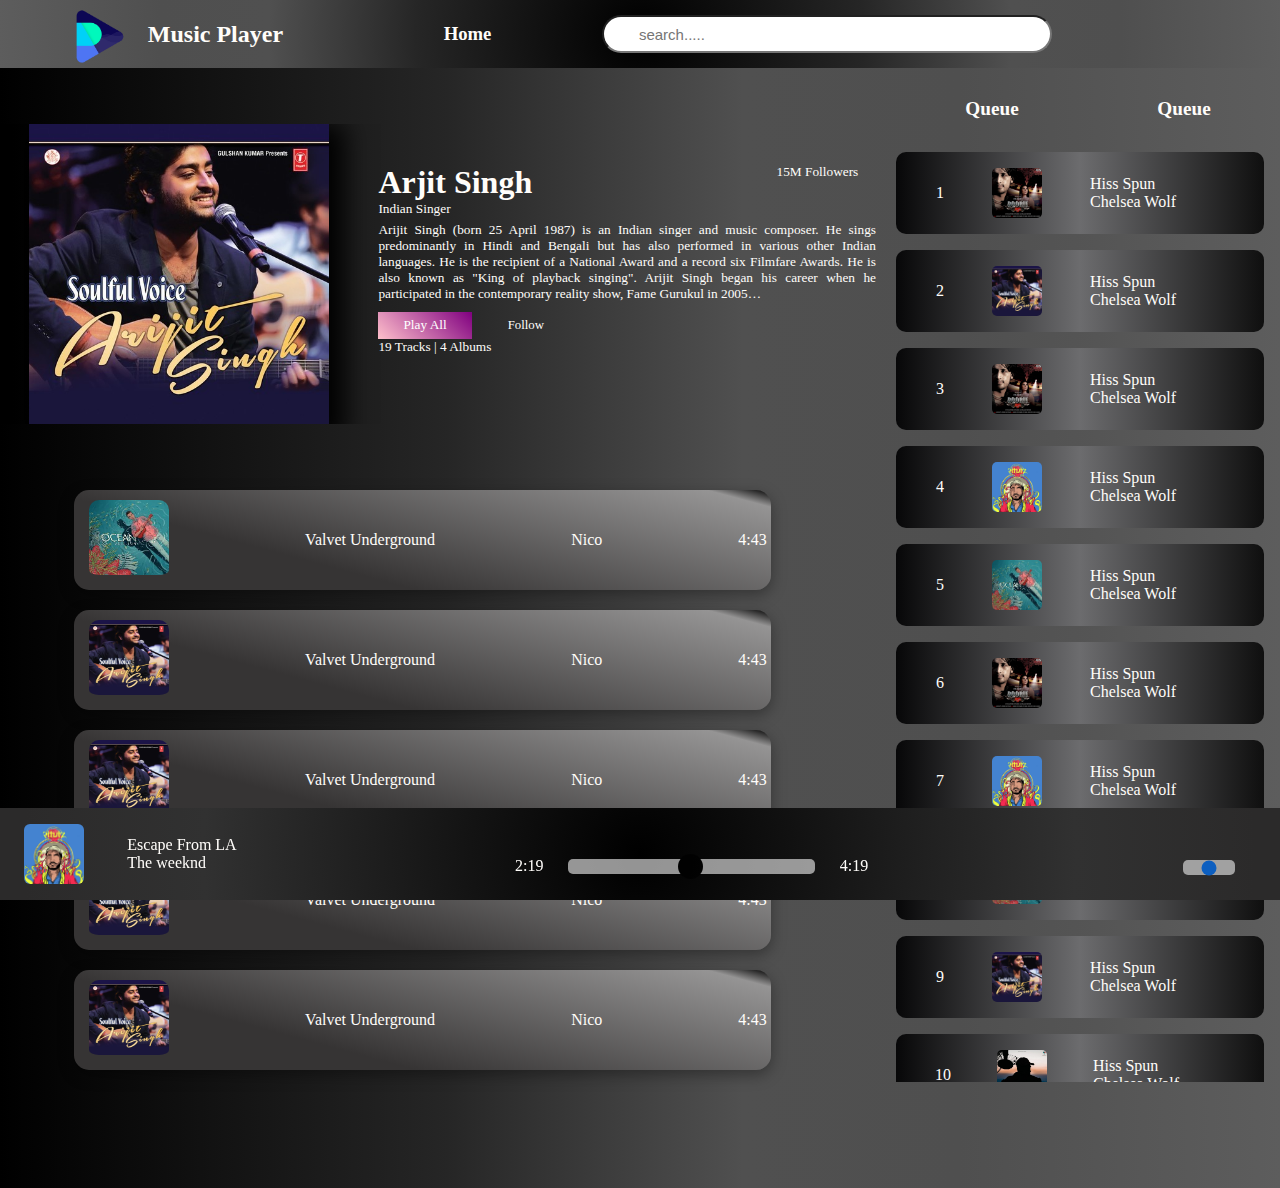
<file: playlist.html>
<html>

<head>
    <meta name="viewport" content="width=device-width, initial-scale=1.0">

    <link rel="stylesheet" href="https://use.fontawesome.com/releases/v5.5.0/css/all.css" integrity="sha384-B4dIYHKNBt8Bc12p+WXckhzcICo0wtJAoU8YZTY5qE0Id1GSseTk6S+L3BlXeVIU" crossorigin="anonymous">
    <link rel="stylesheet" href="https://cdnjs.cloudflare.com/ajax/libs/animate.css/4.1.1/animate.min.css" />
    <link rel="stylesheet" href="playlist_style.css">

    <title>
        Music Player
    </title>
</head>

<body>

    <header id="body-header">

        <div id="main-logo">
            <img src="image/logo.png" alt="image">
        </div>

        <div id="main-title">
            <h2>
                Music Player
            </h2>
        </div>

        <div id="favourite">
            <h3>
                <a href="index.html">Home</a>
            </h3>
        </div>



        <div class="search animate__animated animate__rubberBand">
            <span id="mic"> <i class="fas fa-microphone"></i></span>
            <span><i class="fas fa-search"></i></span>
            <input placeholder="search.....">
        </div>

        <div id="user-icon">

            <i class="fas fa-user"></i>
            <div class="dropdown_user">
                <a href="#">Profile</a>
                <a href="#">Favourite</a>
                <a href="#">Help Out</a>
                <a href="#">Log Out</a>
            </div>


        </div>




    </header>


    <div id="main_Container">


        <div id="left_aside">
            <!----------------------------------- Slideshow container ----------------------------------->



            <div class="favourite-section">
                <div class="fav-child favourite-album">

                    <!-- favourite-album-image -->
                    <div class="favourite-album-img">
                        <img src="image/album-4.jpg" alt="">
                    </div>

                    <!-- favourite-album-info -->
                    <div class="favourite-album-info">
                        <div class="favourite-album-heading">
                            <div class="favourite-album-name">
                                <div class="section-heading">
                                    <h1>Arjit Singh</h1>
                                    <small>Indian Singer</small>
                                </div>
                            </div>
                            <div class="favourite-album-followers">
                                <small>15M Followers</small>
                            </div>
                        </div>

                        <!-- favourite-album-description -->
                        <div class="favourite-album-discription">
                            <small>
                                Arijit Singh (born 25 April 1987) is an Indian singer and music composer. He sings predominantly in Hindi and Bengali but has also performed in various other Indian languages. He is the recipient of a National Award and a record six Filmfare Awards. He is also known as "King of playback singing". Arijit Singh began his career when he participated in the contemporary reality show, Fame Gurukul in 2005…
                                    </small>
                        </div>

                        <!-- favourite-album-controls -->
                        <div class="favourite-album-controls">
                            <button type="submit">Play All</button>
                            <span>Follow</span>
                            <div class="favourite-tracks">
                                <small>19 Tracks | 4 Albums</small>
                            </div>
                        </div>
                    </div>
                </div>



            </div>

            <!-- _____________latest Release_______________ -->

            <div id="main_lr_container" class="animate__animated animate__shakeY">


                <div class="container">

                    <div class="latest_container">
                        <div class="latest_image">
                            <img src="image/album-1.jpg" alt="image">
                        </div>
                        <div class="album_name">
                            <div class="song_name">
                                <span>Valvet Underground</span>

                            </div>
                        </div>

                        <div class="artist">
                            <span>Nico</span>

                        </div>

                        <div class="song_duration">

                            <div class="song_menu">
                                <i class="fas fa-ellipsis-h"></i>

                                <div class="dropdown_menu_song">
                                    <a href="#">Like</a>
                                    <a href="#">Enqueue</a>
                                    <a href="#">Hide</a>
                                    <a href="#">Albums</a>
                                </div>
                            </div>

                            <div class="song_time">
                                4:43

                            </div>


                        </div>


                    </div>


                </div>

                <div class="container">


                    <div class="latest_container ">
                        <div class="latest_image">
                            <img src="image/album-4.jpg" alt="image">
                        </div>
                        <div class="album_name">
                            <div class="song_name">
                                <span>Valvet Underground</span>

                            </div>
                        </div>

                        <div class="artist">
                            <span>Nico</span>

                        </div>

                        <div class="song_duration">

                            <div class="song_menu">
                                <i class="fas fa-ellipsis-h"></i>
                                <div class="dropdown_menu_song">
                                    <a href="#">Like</a>
                                    <a href="#">Enqueue</a>
                                    <a href="#">Hide</a>
                                    <a href="#">Albums</a>
                                </div>

                            </div>

                            <div class="song_time">
                                4:43

                            </div>


                        </div>



                    </div>






                </div>
                <div class="container">


                    <div class="latest_container ">
                        <div class="latest_image">
                            <img src="image/album-4.jpg" alt="image">
                        </div>
                        <div class="album_name">
                            <div class="song_name">
                                <span>Valvet Underground</span>

                            </div>
                        </div>

                        <div class="artist">
                            <span>Nico</span>

                        </div>

                        <div class="song_duration">

                            <div class="song_menu">
                                <i class="fas fa-ellipsis-h"></i>
                                <div class="dropdown_menu_song">
                                    <a href="#">Like</a>
                                    <a href="#">Enqueue</a>
                                    <a href="#">Hide</a>
                                    <a href="#">Albums</a>
                                </div>

                            </div>

                            <div class="song_time">
                                4:43

                            </div>


                        </div>



                    </div>






                </div>
                <div class="container">


                    <div class="latest_container ">
                        <div class="latest_image">
                            <img src="image/album-4.jpg" alt="image">
                        </div>
                        <div class="album_name">
                            <div class="song_name">
                                <span>Valvet Underground</span>

                            </div>
                        </div>

                        <div class="artist">
                            <span>Nico</span>

                        </div>

                        <div class="song_duration">

                            <div class="song_menu">
                                <i class="fas fa-ellipsis-h"></i>
                                <div class="dropdown_menu_song">
                                    <a href="#">Like</a>
                                    <a href="#">Enqueue</a>
                                    <a href="#">Hide</a>
                                    <a href="#">Albums</a>
                                </div>

                            </div>

                            <div class="song_time">
                                4:43

                            </div>


                        </div>



                    </div>






                </div>
                <div class="container">


                    <div class="latest_container ">
                        <div class="latest_image">
                            <img src="image/album-4.jpg" alt="image">
                        </div>
                        <div class="album_name">
                            <div class="song_name">
                                <span>Valvet Underground</span>

                            </div>
                        </div>

                        <div class="artist">
                            <span>Nico</span>

                        </div>

                        <div class="song_duration">

                            <div class="song_menu">
                                <i class="fas fa-ellipsis-h"></i>
                                <div class="dropdown_menu_song">
                                    <a href="#">Like</a>
                                    <a href="#">Enqueue</a>
                                    <a href="#">Hide</a>
                                    <a href="#">Albums</a>
                                </div>

                            </div>

                            <div class="song_time">
                                4:43

                            </div>


                        </div>



                    </div>






                </div>

            </div>




        </div>


        <!----------------------------------------Right Aside ------------------------------------------------>

        <div id="right_aside">

            <div id="queue_container">

                <div id="Queue">
                    <div id="queue_left">
                        Queue

                    </div>
                    <div id="queue_right">
                        Queue
                        <div class="caret">
                            <i class="fas fa-caret-down"></i>
                            <div id="dropdown_menu_queue">
                                <a href="#"> Playlist</a>
                                <a href="#"> Favourite Song</a>

                            </div>
                        </div>

                    </div>
                </div>

                <div id="queue_box">
                    <div id="queue_number">
                        1
                    </div>
                    <div id="queue_img">
                        <img src="image/album-3.jpg">
                    </div>
                    <div id="queue_song_artist">
                        <div id="queue_song">
                            Hiss Spun
                        </div>
                        <div id="queue_artist">
                            Chelsea Wolf
                        </div>

                    </div>

                    <div id="queue_like">
                        <i class="far fa-heart"></i>
                    </div>

                </div>


                <div id="queue_box">
                    <div id="queue_number">
                        2
                    </div>
                    <div id="queue_img">
                        <img src="image/album-4.jpg">
                    </div>
                    <div id="queue_song_artist">
                        <div id="queue_song">
                            Hiss Spun
                        </div>
                        <div id="queue_artist">
                            Chelsea Wolf
                        </div>

                    </div>

                    <div id="queue_like">
                        <i class="far fa-heart"></i>
                    </div>

                </div>


                <div id="queue_box">
                    <div id="queue_number">
                        3
                    </div>
                    <div id="queue_img">
                        <img src="image/album-3.jpg">
                    </div>
                    <div id="queue_song_artist">
                        <div id="queue_song">
                            Hiss Spun
                        </div>
                        <div id="queue_artist">
                            Chelsea Wolf
                        </div>

                    </div>

                    <div id="queue_like">
                        <i class="far fa-heart"></i>
                    </div>

                </div>

                <div id="queue_box">
                    <div id="queue_number">
                        4
                    </div>
                    <div id="queue_img">
                        <img src="image/album-2.jpg">
                    </div>
                    <div id="queue_song_artist">
                        <div id="queue_song">
                            Hiss Spun
                        </div>
                        <div id="queue_artist">
                            Chelsea Wolf
                        </div>

                    </div>

                    <div id="queue_like">
                        <i class="far fa-heart"></i>
                    </div>

                </div>


                <div id="queue_box">
                    <div id="queue_number">
                        5
                    </div>
                    <div id="queue_img">
                        <img src="image/album-1.jpg">
                    </div>
                    <div id="queue_song_artist">
                        <div id="queue_song">
                            Hiss Spun
                        </div>
                        <div id="queue_artist">
                            Chelsea Wolf
                        </div>

                    </div>

                    <div id="queue_like">
                        <i class="far fa-heart"></i>
                    </div>

                </div>


                <div id="queue_box">
                    <div id="queue_number">
                        6
                    </div>
                    <div id="queue_img">
                        <img src="image/album-3.jpg">
                    </div>
                    <div id="queue_song_artist">
                        <div id="queue_song">
                            Hiss Spun
                        </div>
                        <div id="queue_artist">
                            Chelsea Wolf
                        </div>

                    </div>

                    <div id="queue_like">
                        <i class="far fa-heart"></i>
                    </div>

                </div>


                <div id="queue_box">
                    <div id="queue_number">
                        7
                    </div>
                    <div id="queue_img">
                        <img src="image/album-2.jpg">
                    </div>
                    <div id="queue_song_artist">
                        <div id="queue_song">
                            Hiss Spun
                        </div>
                        <div id="queue_artist">
                            Chelsea Wolf
                        </div>

                    </div>

                    <div id="queue_like">
                        <i class="far fa-heart"></i>
                    </div>

                </div>



                <div id="queue_box">
                    <div id="queue_number">
                        8
                    </div>
                    <div id="queue_img">
                        <img src="image/album-1.jpg">
                    </div>
                    <div id="queue_song_artist">
                        <div id="queue_song">
                            Hiss Spun
                        </div>
                        <div id="queue_artist">
                            Chelsea Wolf
                        </div>

                    </div>

                    <div id="queue_like">
                        <i class="far fa-heart"></i>
                    </div>

                </div>



                <div id="queue_box">
                    <div id="queue_number">
                        9
                    </div>
                    <div id="queue_img">
                        <img src="image/album-4.jpg">
                    </div>
                    <div id="queue_song_artist">
                        <div id="queue_song">
                            Hiss Spun
                        </div>
                        <div id="queue_artist">
                            Chelsea Wolf
                        </div>

                    </div>

                    <div id="queue_like">
                        <i class="far fa-heart"></i>
                    </div>

                </div>



                <div id="queue_box">
                    <div id="queue_number">
                        10
                    </div>
                    <div id="queue_img">
                        <img src="image/album-5.png">
                    </div>
                    <div id="queue_song_artist">
                        <div id="queue_song">
                            Hiss Spun
                        </div>
                        <div id="queue_artist">
                            Chelsea Wolf
                        </div>

                    </div>

                    <div id="queue_like">
                        <i class="far fa-heart"></i>
                    </div>

                </div>


                <div id="queue_box">
                    <div id="queue_number">
                        11
                    </div>
                    <div id="queue_img">
                        <img src="image/album-1.jpg">
                    </div>
                    <div id="queue_song_artist">
                        <div id="queue_song">
                            Hiss Spun
                        </div>
                        <div id="queue_artist">
                            Chelsea Wolf
                        </div>

                    </div>

                    <div id="queue_like">
                        <i class="far fa-heart"></i>
                    </div>

                </div>



                <div id="queue_box">
                    <div id="queue_number">
                        12
                    </div>
                    <div id="queue_img">
                        <img src="image/album-2.jpg">
                    </div>
                    <div id="queue_song_artist">
                        <div id="queue_song">
                            Hiss Spun
                        </div>
                        <div id="queue_artist">
                            Chelsea Wolf
                        </div>

                    </div>

                    <div id="queue_like">
                        <i class="far fa-heart"></i>
                    </div>

                </div>



                <div id="queue_box">
                    <div id="queue_number">
                        13
                    </div>
                    <div id="queue_img">
                        <img src="image/album-4.jpg">
                    </div>
                    <div id="queue_song_artist">
                        <div id="queue_song">
                            Hiss Spun
                        </div>
                        <div id="queue_artist">
                            Chelsea Wolf
                        </div>

                    </div>

                    <div id="queue_like">
                        <i class="far fa-heart"></i>
                    </div>

                </div>



                <div id="queue_box">
                    <div id="queue_number">
                        14
                    </div>
                    <div id="queue_img">
                        <img src="image/album-3.jpg">
                    </div>
                    <div id="queue_song_artist">
                        <div id="queue_song">
                            Hiss Spun
                        </div>
                        <div id="queue_artist">
                            Chelsea Wolf
                        </div>

                    </div>

                    <div id="queue_like">
                        <i class="far fa-heart"></i>
                    </div>

                </div>

                <div id="queue_box">
                    <div id="queue_number">
                        15
                    </div>
                    <div id="queue_img">
                        <img src="image/album-2.jpg">
                    </div>
                    <div id="queue_song_artist">
                        <div id="queue_song">
                            Hiss Spun
                        </div>
                        <div id="queue_artist">
                            Chelsea Wolf
                        </div>

                    </div>

                    <div id="queue_like">
                        <i class="far fa-heart"></i>
                    </div>

                </div>


                <div id="queue_box">
                    <div id="queue_number">
                        16
                    </div>
                    <div id="queue_img">
                        <img src="image/album-2.jpg">
                    </div>
                    <div id="queue_song_artist">
                        <div id="queue_song">
                            Hiss Spun
                        </div>
                        <div id="queue_artist">
                            Chelsea Wolf
                        </div>

                    </div>

                    <div id="queue_like">
                        <i class="far fa-heart"></i>
                    </div>

                </div>



                <div id="queue_box">
                    <div id="queue_number">
                        17
                    </div>
                    <div id="queue_img">
                        <img src="image/album-1.jpg">
                    </div>
                    <div id="queue_song_artist">
                        <div id="queue_song">
                            Hiss Spun
                        </div>
                        <div id="queue_artist">
                            Chelsea Wolf
                        </div>

                    </div>

                    <div id="queue_like">
                        <i class="far fa-heart"></i>
                    </div>

                </div>



                <div id="queue_box">
                    <div id="queue_number">
                        18
                    </div>
                    <div id="queue_img">
                        <img src="image/album-3.jpg">
                    </div>
                    <div id="queue_song_artist">
                        <div id="queue_song">
                            Hiss Spun
                        </div>
                        <div id="queue_artist">
                            Chelsea Wolf
                        </div>

                    </div>

                    <div id="queue_like">
                        <i class="far fa-heart"></i>
                    </div>

                </div>




                <div id="queue_box">
                    <div id="queue_number">
                        19
                    </div>
                    <div id="queue_img">
                        <img src="image/album-5.png">
                    </div>
                    <div id="queue_song_artist">
                        <div id="queue_song">
                            Hiss Spun
                        </div>
                        <div id="queue_artist">
                            Chelsea Wolf
                        </div>

                    </div>

                    <div id="queue_like">
                        <i class="far fa-heart"></i>
                    </div>

                </div>




                <div id="queue_box">
                    <div id="queue_number">
                        20
                    </div>
                    <div id="queue_img">
                        <img src="image/album-4.jpg">
                    </div>
                    <div id="queue_song_artist">
                        <div id="queue_song">
                            Hiss Spun
                        </div>
                        <div id="queue_artist">
                            Chelsea Wolf
                        </div>

                    </div>

                    <div id="queue_like">
                        <i class="far fa-heart"></i>
                    </div>

                </div>





                <div id="queue_box">
                    <div id="queue_number">
                        21
                    </div>
                    <div id="queue_img">
                        <img src="image/album-4.jpg">
                    </div>
                    <div id="queue_song_artist">
                        <div id="queue_song">
                            Hiss Spun
                        </div>
                        <div id="queue_artist">
                            Chelsea Wolf
                        </div>

                    </div>

                    <div id="queue_like">
                        <i class="far fa-heart"></i>
                    </div>

                </div>


                <div id="queue_box">
                    <div id="queue_number">
                        22
                    </div>
                    <div id="queue_img">
                        <img src="image/album-4.jpg">
                    </div>
                    <div id="queue_song_artist">
                        <div id="queue_song">
                            Hiss Spun
                        </div>
                        <div id="queue_artist">
                            Chelsea Wolf
                        </div>

                    </div>

                    <div id="queue_like">
                        <i class="far fa-heart"></i>
                    </div>

                </div>



                <div id="queue_box">
                    <div id="queue_number">
                        23
                    </div>
                    <div id="queue_img">
                        <img src="image/album-4.jpg">
                    </div>
                    <div id="queue_song_artist">
                        <div id="queue_song">
                            Hiss Spun
                        </div>
                        <div id="queue_artist">
                            Chelsea Wolf
                        </div>

                    </div>

                    <div id="queue_like">
                        <i class="far fa-heart"></i>
                    </div>

                </div>


                <div id="queue_box">
                    <div id="queue_number">
                        24
                    </div>
                    <div id="queue_img">
                        <img src="image/album-4.jpg">
                    </div>
                    <div id="queue_song_artist">
                        <div id="queue_song">
                            Hiss Spun
                        </div>
                        <div id="queue_artist">
                            Chelsea Wolf
                        </div>

                    </div>

                    <div id="queue_like">
                        <i class="far fa-heart"></i>
                    </div>

                </div>



                <div id="queue_box">
                    <div id="queue_number">
                        25
                    </div>
                    <div id="queue_img">
                        <img src="image/album-4.jpg">
                    </div>
                    <div id="queue_song_artist">
                        <div id="queue_song">
                            Hiss Spun
                        </div>
                        <div id="queue_artist">
                            Chelsea Wolf
                        </div>

                    </div>

                    <div id="queue_like">
                        <i class="far fa-heart"></i>
                    </div>

                </div>


                <div id="queue_box">
                    <div id="queue_number">
                        26
                    </div>
                    <div id="queue_img">
                        <img src="image/album-4.jpg">
                    </div>
                    <div id="queue_song_artist">
                        <div id="queue_song">
                            Hiss Spun
                        </div>
                        <div id="queue_artist">
                            Chelsea Wolf
                        </div>

                    </div>

                    <div id="queue_like">
                        <i class="far fa-heart"></i>
                    </div>

                </div>


                <div id="queue_box">
                    <div id="queue_number">
                        27
                    </div>
                    <div id="queue_img">
                        <img src="image/album-4.jpg">
                    </div>
                    <div id="queue_song_artist">
                        <div id="queue_song">
                            Hiss Spun
                        </div>
                        <div id="queue_artist">
                            Chelsea Wolf
                        </div>

                    </div>

                    <div id="queue_like">
                        <i class="far fa-heart"></i>
                    </div>

                </div>

                <div id="queue_box">
                    <div id="queue_number">
                        28
                    </div>
                    <div id="queue_img">
                        <img src="image/album-4.jpg">
                    </div>
                    <div id="queue_song_artist">
                        <div id="queue_song">
                            Hiss Spun
                        </div>
                        <div id="queue_artist">
                            Chelsea Wolf
                        </div>

                    </div>

                    <div id="queue_like">
                        <i class="far fa-heart"></i>
                    </div>

                </div>


                <div id="queue_box">
                    <div id="queue_number">
                        29
                    </div>
                    <div id="queue_img">
                        <img src="image/album-4.jpg">
                    </div>
                    <div id="queue_song_artist">
                        <div id="queue_song">
                            Hiss Spun
                        </div>
                        <div id="queue_artist">
                            Chelsea Wolf
                        </div>

                    </div>

                    <div id="queue_like">
                        <i class="far fa-heart"></i>
                    </div>

                </div>


                <div id="queue_box">
                    <div id="queue_number">
                        30
                    </div>
                    <div id="queue_img">
                        <img src="image/album-4.jpg">
                    </div>
                    <div id="queue_song_artist">
                        <div id="queue_song">
                            Hiss Spun
                        </div>
                        <div id="queue_artist">
                            Chelsea Wolf
                        </div>

                    </div>

                    <div id="queue_like">
                        <i class="far fa-heart"></i>
                    </div>

                </div>



                <div id="queue_box">
                    <div id="queue_number">
                        31
                    </div>
                    <div id="queue_img">
                        <img src="image/album-4.jpg">
                    </div>
                    <div id="queue_song_artist">
                        <div id="queue_song">
                            Hiss Spun
                        </div>
                        <div id="queue_artist">
                            Chelsea Wolf
                        </div>

                    </div>

                    <div id="queue_like">
                        <i class="far fa-heart"></i>
                    </div>

                </div>





            </div>
        </div>
    </div>

    <footer>



        <div id="footer-container">

            <div id="song-info-container">
                <div id="song-img">

                    <img src="image/album-2.jpg">

                </div>
                <div id="song-info">

                    <p>Escape From LA</p>
                    <p>The weeknd</p>


                </div>
                <div id="song-like">
                    <i class="far fa-heart"></i>
                </div>
            </div>

            <div id="player-container">


                <div id="audio-controller">

                    <div id="audio-range">
                        <i class="fas fa-random"></i>

                        <i class="fas fa-step-backward"></i>
                        <i class="fas fa-step-forward"></i>
                        <i class="far fa-play-circle"></i>
                        <i class="fas fa-redo"></i>
                    </div>



                    <div id="audio-player-range">
                        <span>2:19</span>
                        <input type="range" min="1" max="100" value="50" class="slider" id="myRange">
                        <span>4:19</span>

                    </div>


                </div>

            </div>


            <div id=audio-player>
                <i class="fas fa-headphones-alt"></i>
                <i class="fas fa-volume-up"></i>
                <input type="range" min="1" max="100" value="50" class="slider1" id="myRange">
                <i class="fas fa-volume-mute"></i>
            </div>

        </div>



    </footer>



</body>



</html>
</file>
<file: playlist_style.css>
:root {
    --tablet: 768px;
    --mobile: 480px;
}

* {
    font-family: 'Segoe UI';
    box-sizing: border-box;
    padding: 0;
    margin: 0;
}

body {
    background: rgb(0, 0, 0);
    background: linear-gradient(90deg, rgba(0, 0, 0, 1) 0%, rgba(38, 38, 38, 1) 35%, rgba(80, 80, 80, 1) 58%, rgba(79, 79, 79, 1) 75%, rgba(93, 93, 93, 1) 100%);
    color: #FFFDFA;
}


/* Header Section */

#body-header {
    position: relative;
    display: flex;
    justify-content: space-around;
    flex-wrap: wrap;
    align-items: center;
    background: rgb(0, 0, 0);
    background: radial-gradient(circle, rgba(0, 0, 0, 1) 0%, rgba(38, 38, 38, 1) 35%, rgba(80, 80, 80, 1) 58%, rgba(79, 79, 79, 1) 75%, rgba(93, 93, 93, 1) 100%);
}

#main-logo {
    width: 50px;
    height: 50px;
}

#main-logo img {
    width: 100%;
}

#main-title {
    margin-left: -10%;
}

#favourite h3 a {
    color: #FFFDFA;
    padding: 10px;
    transition: all 0.5s ease-in-out;
    text-decoration: none;
}

#favourite h3 a:hover {
    color: rgb(124, 246, 255);
    border-radius: 5px;
    background-color: rgba(80, 78, 78, 0.521);
}

#header-search-form {
    display: flex;
}

#header-search-form i {
    position: absolute;
}

#header-search-form input {
    text-indent: 5px;
    padding-top: 10px;
    padding-right: 80px;
    border-radius: 15px;
}

.icon {
    padding-top: 9px;
    min-width: 40px;
    padding-left: 9px;
}

.search {
    position: relative;
    text-align: center;
}

.search input {
    text-indent: 30px;
    font-size: 15px;
    font-family: FontAwesome, sans-serif;
    width: 450px;
    padding: 5px;
    margin: 15px;
    height: 38px;
    border-radius: 20px;
    outline: none;
    margin-left: -50px;
}

.search .fa-search {
    color: black;
    position: absolute;
    top: 28px;
    left: 90%;
    font-size: 15px;
}

#mic {
    color: black;
    position: absolute;
    top: 26px;
    left: -8.5%;
}

#user-icon {
    font-size: 30px;
}

.dropdown_user {
    display: none;
    position: absolute;
    background-color: #f9f9f9;
    min-width: 100px;
    box-shadow: 0px 8px 16px 0px rgba(0, 0, 0, 0.2);
    z-index: 1;
    border-radius: 5px;
}

.dropdown_user a {
    color: black;
    font-size: .5em;
    padding: 6px 6px;
    text-decoration: none;
    display: block;
}

.dropdown_user a:hover {
    background: rgb(29, 28, 28);
    background: radial-gradient(circle, rgb(44, 44, 44) 93%, rgba(27, 26, 26, 0.9920343137254902) 98%);
    color: white;
}

#user-icon:hover .dropdown_user {
    display: flex;
    flex-direction: column;
}

#main_Container {
    display: flex;
    flex-wrap: wrap;
    justify-content: space-between;
    box-sizing: border-box;
}

#left_aside {
    overflow: scroll;
    width: 70%;
    height: 1120px;
    box-sizing: border-box;
}

#right_aside {
    width: 30%;
    height: 1120px;
    box-sizing: border-box;
}


/* ----------------------------Slider Images ------------------------------*/


/* Slideshow container */

.wrapper {
    overflow: hidden;
    padding: 25px 0;
}

.favourite-section {
    position: relative;
    top: 5%;
    display: grid;
    /* grid-template-rows: 3fr 4fr; */
    overflow: scroll;
}

.favourite-album {
    display: grid;
    grid-template-columns: 2fr 3fr;
}

.favourite-album-img {
    width: 300px;
    height: 300px;
    margin: auto;
    position: relative;
}

.favourite-album-img img {
    width: 100%;
    height: 100%;
    box-shadow: 5px 10px 25px 10px black;
}

.favourite-album-play {
    position: absolute;
    background-color: transparent;
    top: 0%;
    left: 0%;
    font-size: 3em;
    width: 100%;
    height: 100%;
    transition: all 500ms ease-in-out;
}

.favourite-album-info {
    padding: 40px 20px;
}

.favourite-album-heading {
    display: grid;
    grid-template-columns: 4fr 1fr;
    padding-bottom: 5px;
}

.favourite-album-name .section-heading {
    margin: 0;
}

.section-heading {
    width: 90%;
}

.favourite-album-followers {
    cursor: pointer;
}

small {
    font-size: smaller;
}

.favourite-album-discription {
    text-align: justify;
}

.favourite-album-controls {
    margin: 10px 0;
}

.favourite-album-controls button {
    width: 7em;
    height: 2em;
    border: none;
    cursor: pointer;
    color: white;
    transition: all 250ms;
    background: linear-gradient(45deg, pink, purple);
}

.favourite-album-controls span {
    font-size: 0.8em;
    cursor: pointer;
    margin-left: 2.5em;
}


/* _____________________Latest Releases____________________ */

#main_lr_container {
    position: relative;
    top: 10%;
    padding: 0;
    margin: 0;
    box-sizing: border-box;
}

.section_heading {
    display: flex;
    margin-left: 4rem;
    margin-top: 2rem;
    margin-bottom: 2rem;
}

.container {
    display: flex;
    justify-content: space-around;
    width: 80%;
    margin-left: 4rem;
}

.latest_container {
    width: 100px;
    height: 100px;
    margin: 10px;
    display: flex;
    flex: 1 1;
    justify-content: space-between;
    align-items: center;
    border-radius: 15px;
    box-shadow: rgba(0, 0, 0, 0.35) 0px 5px 15px;
    background: rgb(0, 0, 0);
    background: linear-gradient(195deg, rgba(0, 0, 0, 1) 0%, rgba(149, 148, 148, 1) 6%, rgba(54, 52, 52, 1) 68%);
}

.latest_image img {
    width: 80px;
    height: 80px;
    border-radius: 10px;
    margin-left: 15px;
    padding-bottom: 5px;
}

.album_name {
    display: flex;
    flex-direction: column;
    justify-content: center;
    align-items: center;
}

.song_duration {
    margin-right: 4px;
    display: flex;
    flex-direction: column;
    justify-content: center;
    align-items: center;
    cursor: pointer;
}

.dropdown_menu_song {
    display: none;
    position: absolute;
    background-color: #f9f9f9;
    min-width: 100px;
    box-shadow: 0px 8px 16px 0px rgba(0, 0, 0, 0.2);
    z-index: 1;
    border-radius: 5px;
}

.dropdown_menu_song a {
    color: black;
    padding: 6px 6px;
    text-decoration: none;
    display: block;
}

.song_menu:hover .dropdown_menu_song {
    display: flex;
    flex-direction: column;
}

.dropdown_menu_song a:hover {
    background: rgb(29, 28, 28);
    background: radial-gradient(circle, rgb(44, 44, 44) 93%, rgba(27, 26, 26, 0.9920343137254902) 98%);
    color: white;
}


/* -------------------------------------footer---------------------------------------------------- */

#footer-container {
    display: flex;
    flex-wrap: wrap;
    justify-content: space-between;
    align-items: center;
    margin-top: 5rem;
    position: fixed;
    left: 0;
    bottom: 0;
    width: 100%;
    background: rgb(0, 0, 0);
    background: radial-gradient(circle, rgba(0, 0, 0, 1) 0%, rgb(49, 49, 49) 68%, rgb(43, 42, 42) 96%);
    padding-bottom: 1rem;
    padding-top: 1rem;
}

#song-info-container {
    display: flex;
    align-items: center;
    justify-content: space-between;
    width: 20%;
    margin-left: 1.5rem;
}

#audio-controller {
    margin-left: 1px;
}

#audio-range {
    display: flex;
    align-items: center;
    justify-content: space-between;
    width: 80%;
    margin-bottom: 1.5rem;
    margin-left: 100px;
}

#audio-player-range {
    display: flex;
    align-items: center;
    justify-content: space-between;
    width: 190%;
}

#audio-player-range input {
    width: 70%;
}

#player-container {
    display: flex;
    align-items: center;
    flex-direction: column;
    margin-left: -200px;
}

#song-img img {
    width: 60px;
    height: 60px;
    border-radius: 10%;
}

#audio-player {
    display: flex;
    justify-content: space-around;
    align-items: center;
    margin-right: 1rem;
    margin-top: 1.7rem;
}

.slider {
    -webkit-appearance: none;
    height: 15px;
    border-radius: 5px;
    background: #d3d3d3;
    outline: none;
    opacity: 0.7;
    -webkit-transition: .2s;
    transition: opacity .2s;
}

.slider1 {
    -webkit-appearance: none;
    width: 40%;
    height: 15px;
    border-radius: 5px;
    background: #d3d3d3;
    outline: none;
    opacity: 0.7;
    -webkit-transition: .2s;
    transition: opacity .2s;
}

.slider::-webkit-slider-thumb {
    -webkit-appearance: none;
    appearance: none;
    width: 25px;
    height: 25px;
    border-radius: 50%;
    background: black;
    cursor: pointer;
}

.slider::-moz-range-thumb {
    width: 25px;
    height: 25px;
    border-radius: 50%;
    background: #04AA6D;
    cursor: pointer;
}


/* --------------------------------------------Right Aside---------------------------------------------- */

#Queue {
    display: flex;
    justify-content: space-around;
    margin-bottom: 2rem;
}

#queue_left {
    font-size: 1.2em;
    font-weight: bold;
}

#queue_right {
    font-size: 1.2em;
    font-weight: bold;
}

#queue_like i:hover {
    color: red;
    cursor: pointer;
}

#dropdown_menu_queue {
    display: none;
    position: absolute;
    background-color: #f9f9f9;
    min-width: 100px;
    box-shadow: 0px 8px 16px 0px rgba(0, 0, 0, 0.2);
    z-index: 1;
    border-radius: 5px;
}

#dropdown_menu_queue a {
    color: black;
    padding: 6px 10px;
    text-decoration: none;
    font-size: 15px;
    font-weight: lighter;
}

.caret {
    display: inline;
}

#dropdown_menu_queue a:hover {
    background: rgb(29, 28, 28);
    background: radial-gradient(circle, rgb(44, 44, 44) 93%, rgba(27, 26, 26, 0.9920343137254902) 98%);
    color: white;
}

.caret:hover #dropdown_menu_queue {
    display: flex;
    flex-direction: column;
}

#queue_img img {
    width: 50px;
    height: 50px;
    border-radius: 10%;
}

#queue_box {
    display: flex;
    justify-content: space-around;
    align-items: center;
    background: rgb(25, 25, 31);
    background: linear-gradient(90deg, rgba(7, 7, 8, 1) 0%, rgba(108, 108, 110, 1) 50%, rgba(15, 15, 15, 1) 100%);
    border-radius: 10px;
    padding: 1rem;
    margin-right: 1rem;
    margin-bottom: 1rem;
}

#queue_container {
    overflow: scroll;
    height: 90.5%;
    padding-top: 30px;
}


/* Scroll Bar */

::-webkit-scrollbar {
    display: none;
}


/* --------------------------------------Media Query -------------------------------------*/

@media screen and (max-width:1028px) {
    #container {
        width: 90%;
    }
    .artist_image img {
        width: 120px;
        height: 120px;
    }
    #artist_container {
        width: 98%;
    }
    .genre_image img {
        width: 120px;
        height: 120px;
    }
    #genre_container {
        width: 98%;
    }
    .Podcasts_image img {
        width: 120px;
        height: 120px;
    }
    #Podcasts_container {
        width: 98%;
    }
    #recent_container {
        width: 98%;
    }
    #left_aside {
        height: 1400px;
    }
}

@media screen and (max-width:860px) {
    #right_aside {
        display: none;
    }
    #left_aside {
        width: 100%;
        height: 1268px;
    }
    #container {
        width: 90%;
    }
    .artist_image img {
        width: 120px;
        height: 120px;
    }
    #artist_container {
        width: 100%;
    }
    .genre_image img {
        width: 120px;
        height: 120px;
    }
    #genre_container {
        width: 100%;
    }
    .Podcasts_image img {
        width: 120px;
        height: 120px;
    }
    #Podcasts_container {
        width: 100%;
    }
    #recent_container {
        width: 100%;
    }
}

@media screen and (max-width:768px) {
    .favourite-section {
        display: block;
    }
    #main-logo {
        margin-left: 1.5%;
    }
    #favourite h3 {
        font-size: 15px;
    }
    #main-title {
        margin-left: 2.5%;
    }
    #main-title h2 {
        font-size: 20px;
    }
    .search input {
        width: 200px;
        height: 35px;
        font-size: 14px;
        margin-left: 10px;
    }
    .search {
        margin-left: 0px;
    }
    #mic {
        color: black;
        left: 10.5%;
    }
    .search .fa-search {
        color: black;
        top: 41%;
        left: 80%;
    }
    #user-icon {
        font-size: 25px;
        margin-left: 15%;
    }
    #right_aside {
        display: none;
    }
    #left_aside {
        width: 100%;
        height: 1268px;
    }
    #container {
        width: 100%;
        margin: 0px;
    }
    .artist_image img {
        width: 100px;
        height: 100px;
    }
    #artist_image_container {
        margin-left: 0px;
    }
    #artist_container {
        width: 100%;
    }
    .genre_image img {
        width: 100px;
        height: 100px;
    }
    #genre_container {
        width: 107%;
        margin-left: -50px;
    }
    .Podcasts_image img {
        width: 100px;
        height: 100px;
    }
    #Podcasts_container {
        width: 107%;
        margin-left: -50px;
    }
    .recent_image img {
        width: 100px;
        height: 100px;
    }
    #recent_container {
        width: 107%;
        margin-left: -50px;
    }
    #audio-player {
        display: none;
    }
    #song-info-container {
        width: 41%;
    }
    #player-container {
        width: 70%;
    }
    #audio-player-range {
        width: 100%;
        margin-left: 36px;
    }
    #audio-range {
        margin-left: 60px;
    }
}

@media screen and (max-width:700px) {
    #user-icon {
        font-size: 20px;
        margin-left: 11%;
    }
}

@media screen and (max-width:650px) {
    #user-icon {
        font-size: 20px;
        margin-left: -1%;
    }
}

@media screen and (max-width:1280px) {
    #user-icon {
        font-size: 20px;
        margin-left: -1%;
    }
}

@media screen and (max-width:1240px) {
    #user-icon {
        font-size: 20px;
        margin-left: -3%;
    }
}

@media screen and(max-width:550px) {
    #right_aside {
        display: none;
    }
    #left_aside {
        width: 100%;
        height: 1700px;
    }
    #container {
        width: 90%;
    }
    .artist_image img {
        width: 120px;
        height: 120px;
    }
    #artist_container {
        width: 100%;
    }
    .genre_image img {
        width: 120px;
        height: 120px;
    }
    #genre_container {
        width: 100%;
    }
    .Podcasts_image img {
        width: 120px;
        height: 120px;
    }
    #Podcasts_container {
        width: 100%;
    }
    #recent_container {
        width: 100%;
    }
}
</file>
